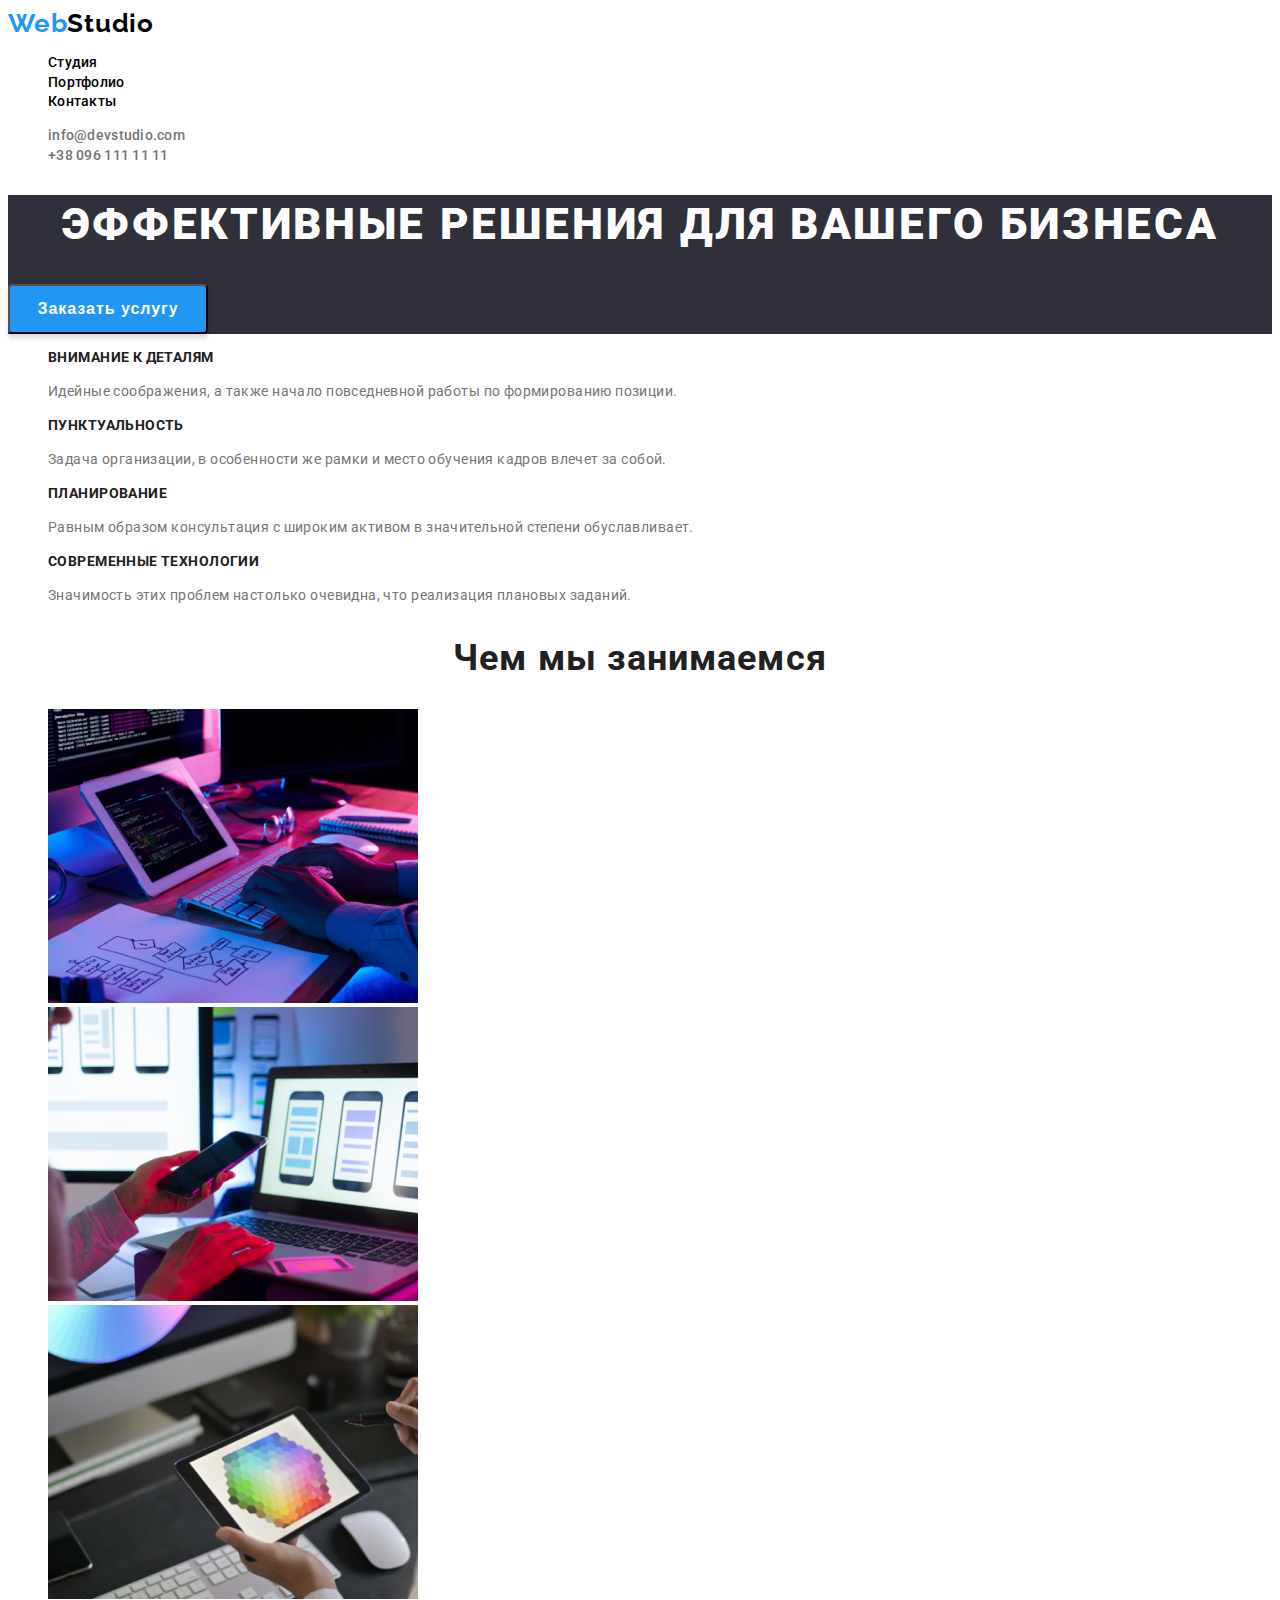
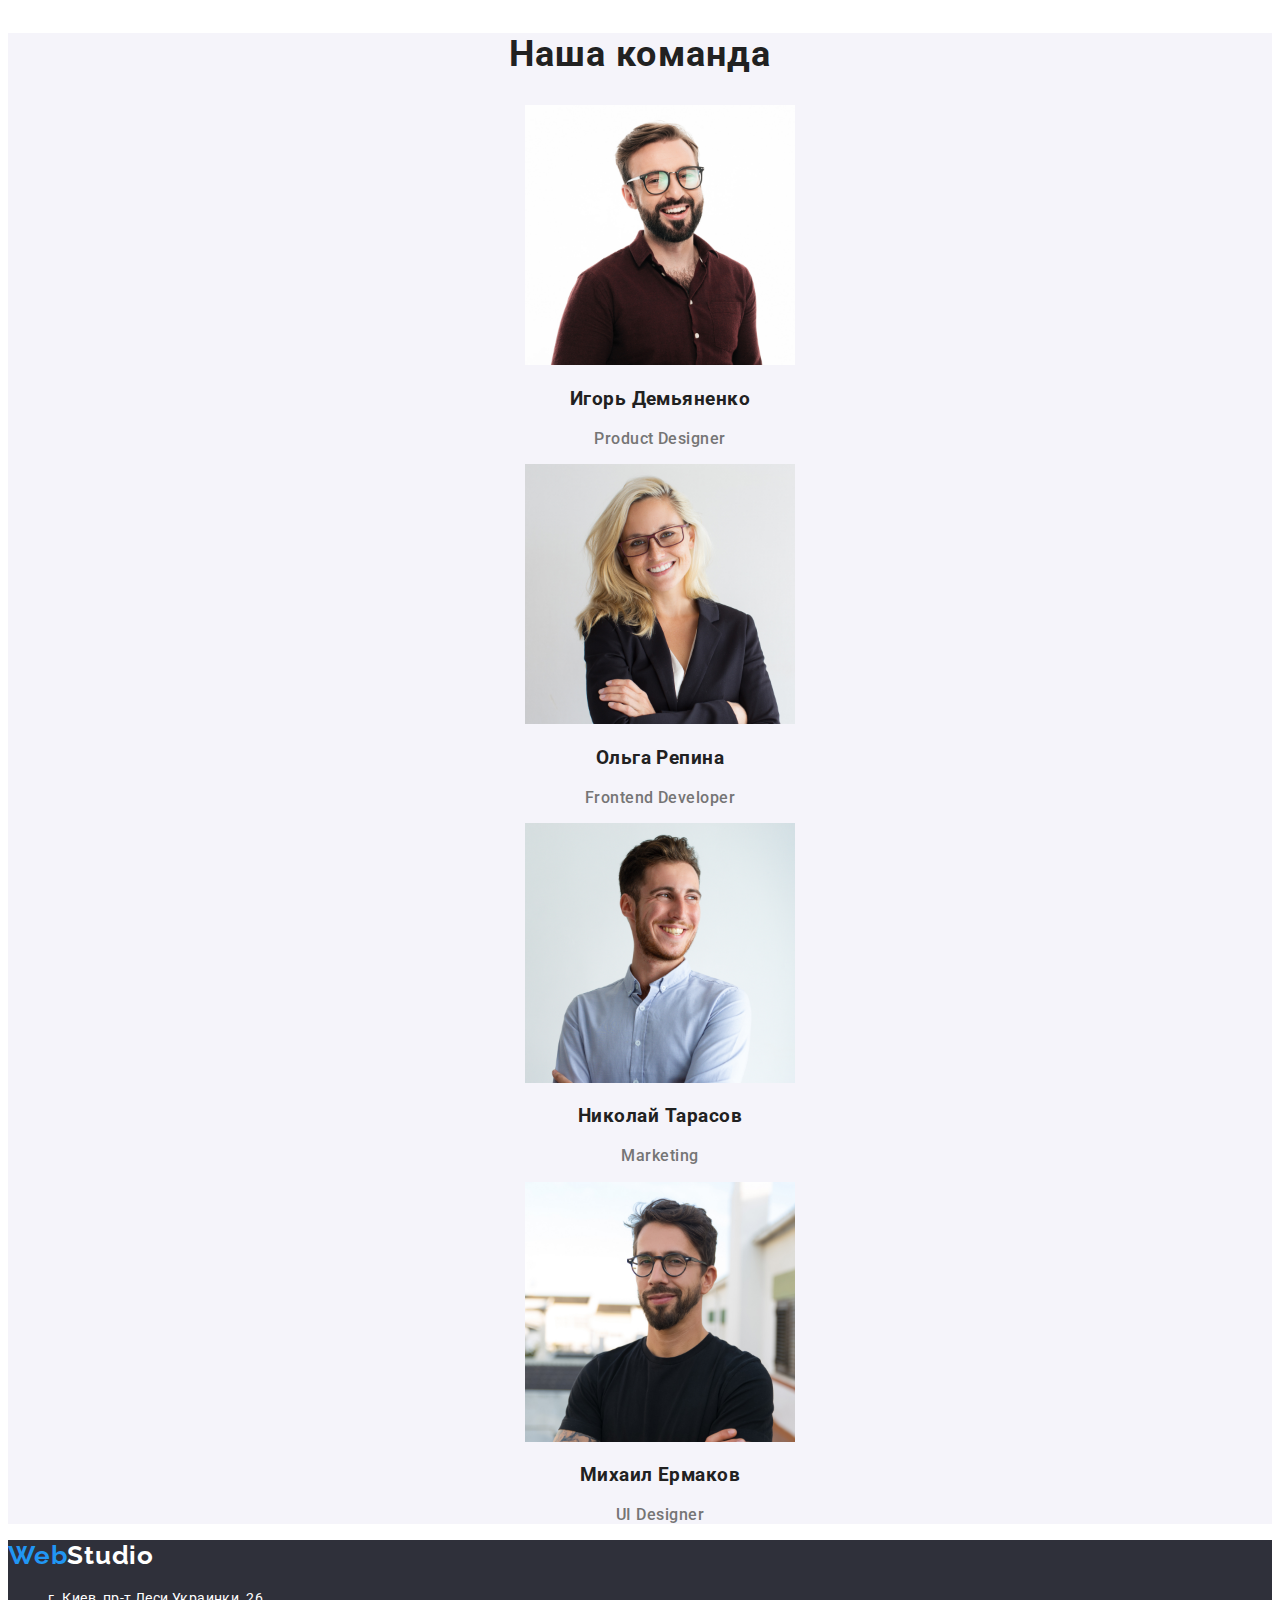
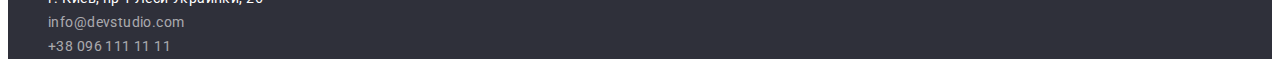
<file: index.html>
<!DOCTYPE html>
<html lang="ru">
  <head>
    <meta charset="UTF-8" />
    <meta http-equiv="X-UA-Compatible" content="IE=edge" />
    <meta name="viewport" content="width=device-width, initial-scale=1.0" />
    <link rel="stylesheet" href="./css/style.css" />
    <title>Студия</title>
  </head>

  <body>
    <header class="page-header">
      <nav class="navigation">
        <a href="#" class="logo">Web<span class="logo-header-color">Studio</span></a>
        <ul class="menu-list">
          <li class="menu-item">
            <a href="#" class="menu-link" rel="noreferrer noopener">Студия</a>
          </li>
          <li class="menu-item">
            <a href="./portfolio.html" class="menu-link" rel="noreferrer noopener">Портфолио</a>
          </li>
          <li class="menu-item">
            <a href="#" class="menu-link" rel="noreferrer noopener" target="_blank">Контакты</a>
          </li>
        </ul>
      </nav>
      <ul class="top-contact-list">
        <li>
          <a class="header-contact-mail" href="mailto:info@devstudio.com">info@devstudio.com</a>
        </li>
        <li><a class="header-contact-number" href="tel:+380961111111">+38 096 111 11 11</a></li>
      </ul>
    </header>
    <main class="content">
      <section class="hero-section">
        <h1 class="hero-title">Эффективные решения для вашего бизнеса</h1>
        <button class="hero-modal-btn curs-poinetr" type="button">Заказать услугу</button>
      </section>
      <section class="about-us-section">
        <h2 class="about-us-title">О нас</h2>
        <ul class="about-list">
          <li class="about-list-item">
            <h3 class="about-list_item-title">Внимание к деталям</h3>
            <p class="about-list_item-text">
              Идейные соображения, а также начало повседневной работы по формированию позиции.
            </p>
          </li>
          <li class="about-list-item">
            <h3 class="about-list_item-title">Пунктуальность</h3>
            <p class="about-list_item-text">
              Задача организации, в особенности же рамки и место обучения кадров влечет за собой.
            </p>
          </li>
          <li class="about-list-item">
            <h3 class="about-list_item-title">Планирование</h3>
            <p class="about-list_item-text">
              Равным образом консультация с широким активом в значительной степени обуславливает.
            </p>
          </li>
          <li class="about-list-item">
            <h3 class="about-list_item-title">Современные технологии</h3>
            <p class="about-list_item-text">
              Значимость этих проблем настолько очевидна, что реализация плановых заданий.
            </p>
          </li>
        </ul>
      </section>
      <section class="we-doing">
        <h2 class="we-doing title2">Чем мы занимаемся</h2>
        <ul class="we-doing-list">
          <li class="we-doing-list-item">
            <img
              class="we-doing-item-img"
              src="./images/img1.jpg"
              width="370"
              height="294"
              alt="Кодування"
            />
          </li>
          <li class="we-doing-list-item">
            <img
              class="we-doing-item-img"
              src="./images/img2.jpg"
              width="370"
              height="294"
              alt="Мобільна версія"
            />
          </li>
          <li class="we-doing-list-item">
            <img
              class="we-doing-item-img"
              src="./images/img3.jpg"
              width="370"
              height="294"
              alt="Графічний дизайн"
            />
          </li>
        </ul>
      </section>
      <section class="team">
        <h2 class="team title2">Наша команда</h2>
        <ul class="team-list">
          <li class="team-list-item">
            <img
              class="team-item-photo"
              src="./images/igor.jpg"
              width="270"
              height="260"
              alt="Фотография Игоря"
            />
            <h3 class="team-item-name">Игорь Демьяненко</h3>
            <p class="team-item-proffesion" lang="en">Product Designer</p>
          </li>
          <li class="team-list-item">
            <img
              class="team-item-photo"
              src="./images/olga.jpg"
              width="270"
              height="260"
              alt="Фотография Ольги"
            />
            <h3 class="team-item-name">Ольга Репина</h3>
            <p class="team-item-proffesion" lang="en">Frontend Developer</p>
          </li>
          <li class="team-list-item">
            <img
              class="team-item-photo"
              src="./images/nikolay.jpg"
              width="270"
              height="260"
              alt="Фотография Николая"
            />
            <h3 class="team-item-name">Николай Тарасов</h3>
            <p class="team-item-proffesion" lang="en">Marketing</p>
          </li>
          <li class="team-list-item">
            <img
              class="team-item-photo"
              src="./images/mihail.jpg"
              width="270"
              height="260"
              alt="Фотография Михаила"
            />
            <h3 class="team-item-name">Михаил Ермаков</h3>
            <p class="team-item-proffesion" lang="en">UI Designer</p>
          </li>
        </ul>
      </section>
    </main>
    <footer class="footer">
      <a class="logo" href="#">Web<span class="logo-footer-color">Studio</span></a>
      <address class="footer-address">
        <ul class="address-list">
          <li class="address-item">
            <a
              class="address-map"
              href="https://goo.gl/maps/EPP5L4yRyJfGBZNx7"
              rel="noreferrer noopener"
              target="_blank"
              >г. Киев, пр-т Леси Украинки, 26</a
            >
          </li>
          <li class="address-item">
            <a class="address-contact-mail" href="mailto:info@devstudio.com">info@devstudio.com</a>
          </li>
          <li class="address-item">
            <a class="address-contact-number" href="tel:+380961111111">+38 096 111 11 11</a>
          </li>
        </ul>
      </address>
    </footer>
  </body>
</html>
</file>
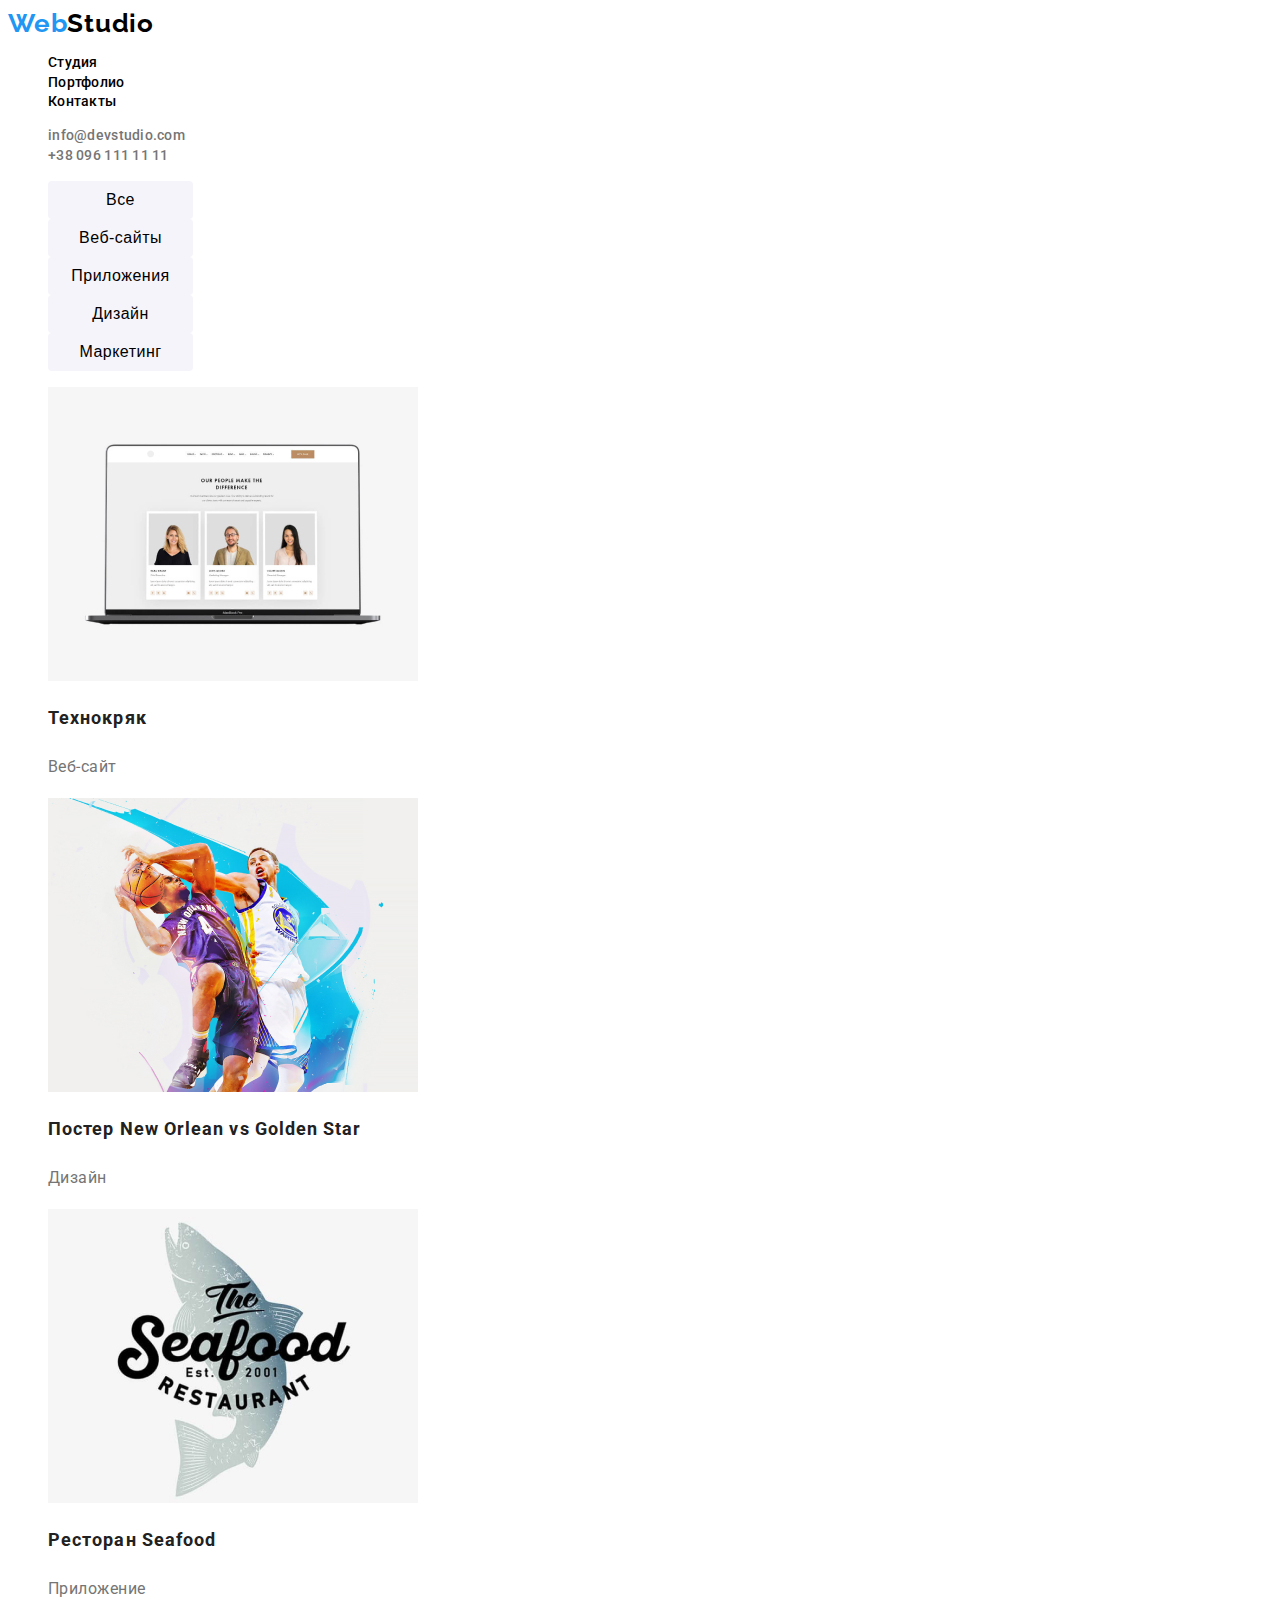
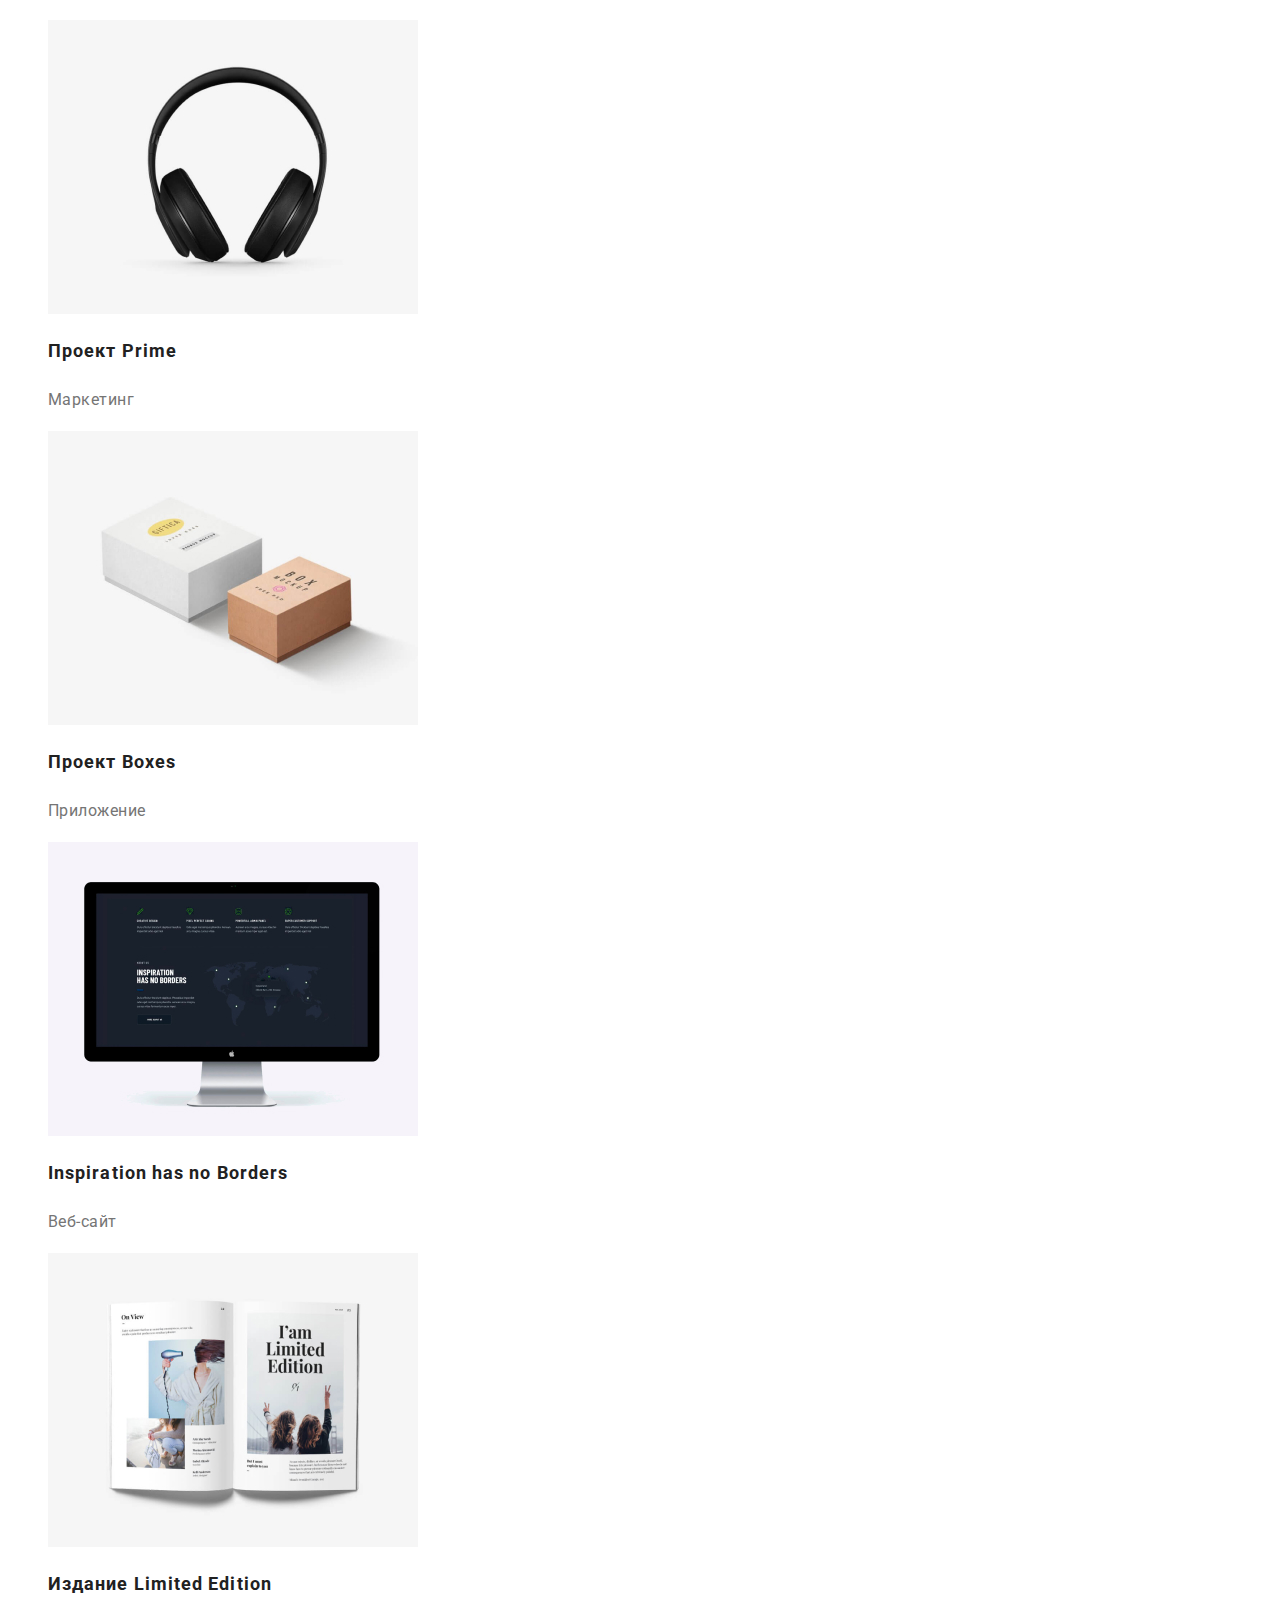
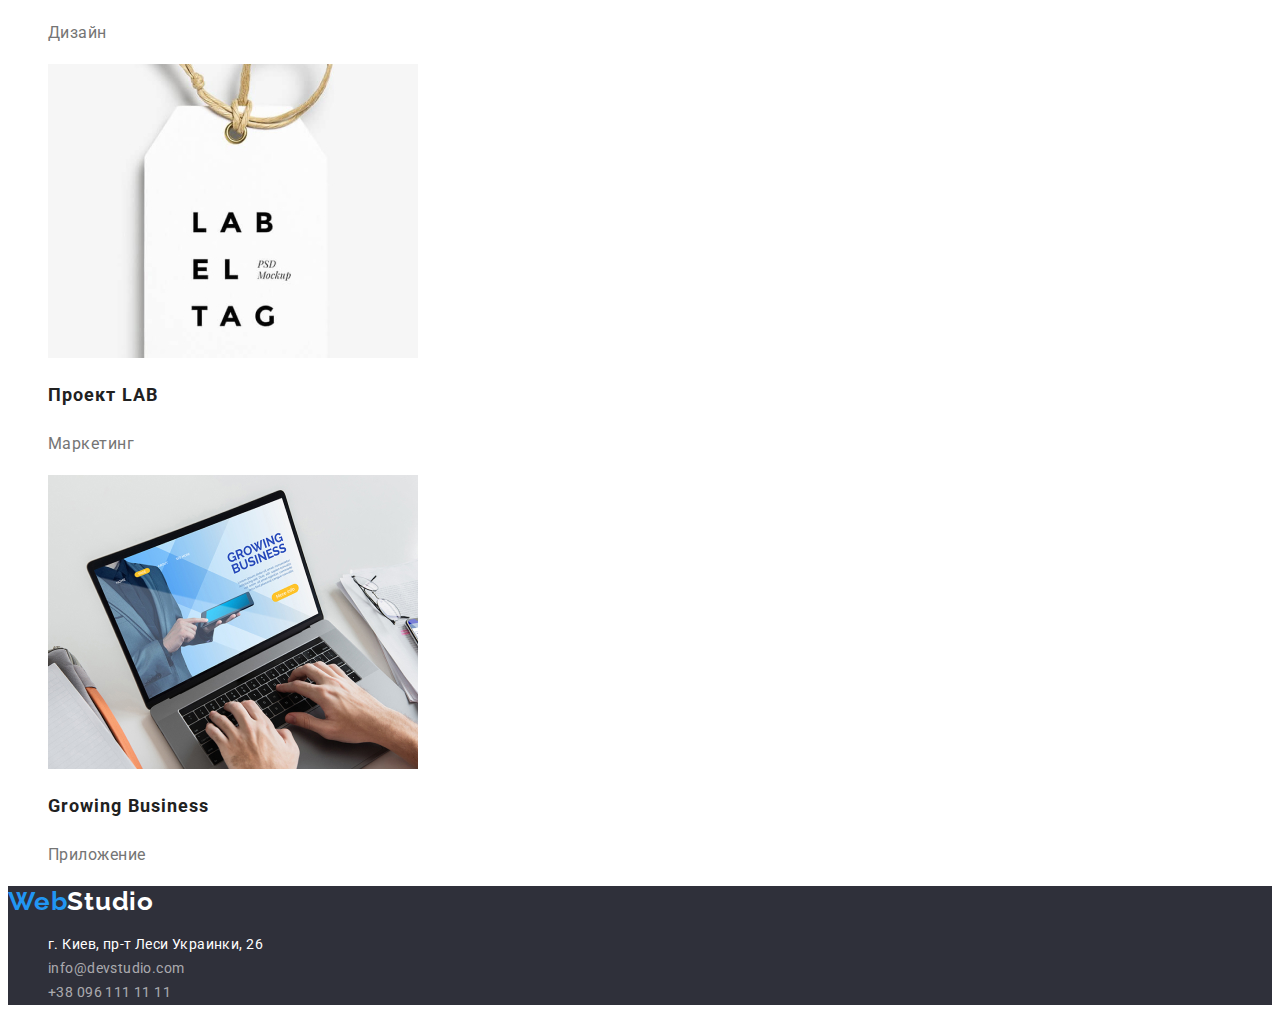
<file: portfolio.html>
<!DOCTYPE html>
<html lang="ru">
  <head>
    <meta charset="UTF-8" />
    <meta http-equiv="X-UA-Compatible" content="IE=edge" />
    <meta name="viewport" content="width=device-width, initial-scale=1.0" />
    <link rel="stylesheet" href="./css/style.css" />
    <title>Студия</title>
  </head>

  <body>
    <header class="page-header">
      <nav class="navigation">
        <a href="#" class="logo">Web<span class="logo-header-color">Studio</span></a>
        <ul class="menu-list">
          <li class="menu-item">
            <a href="./index.html" class="menu-link" rel="noreferrer noopener">Студия</a>
          </li>
          <li class="menu-item">
            <a href="./portfolio.html" class="menu-link" rel="noreferrer noopener">Портфолио</a>
          </li>
          <li class="menu-item">
            <a href="#" class="menu-link" rel="noreferrer noopener" target="_blank">Контакты</a>
          </li>
        </ul>
      </nav>
      <ul class="top-contact-list">
        <li>
          <a class="header-contact-mail" href="mailto:info@devstudio.com">info@devstudio.com</a>
        </li>
        <li><a class="header-contact-number" href="tel:+380961111111">+38 096 111 11 11</a></li>
      </ul>
    </header>
    <main class="content">
      <section class="menu-nav">
        <ul class="menu-nav-list">
          <li class="menu-nav-li">
            <button class="menu-buttons curs-poinetr" type="button">Все</button>
          </li>
          <li class="menu-nav-li">
            <button class="menu-buttons curs-poinetr" type="button">Веб-сайты</button>
          </li>
          <li class="menu-nav-li">
            <button class="menu-buttons curs-poinetr" type="button">Приложения</button>
          </li>
          <li class="menu-nav-li">
            <button class="menu-buttons curs-poinetr" type="button">Дизайн</button>
          </li>
          <li class="menu-nav-li">
            <button class="menu-buttons curs-poinetr" type="button">Маркетинг</button>
          </li>
        </ul>
      </section>
      <section class="portfolio">
        <h1 class="about-us-title">Портфолио</h1>
        <ul class="portfolio-list">
          <li class="portfolio-item">
            <img class="portfolio-item-img" src="./images/simg.jpg" alt="" />
            <h2 class="portfolio-item-title">Технокряк</h2>
            <p class="portfolio-item-p">Веб-сайт</p>
          </li>
          <li class="portfolio-item">
            <img class="portfolio-item-img" src="./images/simg1.jpg" alt="" />
            <h2 class="portfolio-item-title">Постер New Orlean vs Golden Star</h2>
            <p class="portfolio-item-p">Дизайн</p>
          </li>
          <li class="portfolio-item">
            <img class="portfolio-item-img" src="./images/simg2.jpg" alt="" />
            <h2 class="portfolio-item-title">Ресторан Seafood</h2>
            <p class="portfolio-item-p">Приложение</p>
          </li>
          <li class="portfolio-item">
            <img class="portfolio-item-img" src="./images/simg3.jpg" alt="" />
            <h2 class="portfolio-item-title">Проект Prime</h2>
            <p class="portfolio-item-p">Маркетинг</p>
          </li>
          <li class="portfolio-item">
            <img class="portfolio-item-img" src="./images/simg4.jpg" alt="" />
            <h2 class="portfolio-item-title">Проект Boxes</h2>
            <p class="portfolio-item-p">Приложение</p>
          </li>
          <li class="portfolio-item">
            <img class="portfolio-item-img" src="./images/simg5.jpg" alt="" />
            <h2 class="portfolio-item-title">Inspiration has no Borders</h2>
            <p class="portfolio-item-p">Веб-сайт</p>
          </li>
          <li class="portfolio-item">
            <img class="portfolio-item-img" src="./images/simg6.jpg" alt="" />
            <h2 class="portfolio-item-title">Издание Limited Edition</h2>
            <p class="portfolio-item-p">Дизайн</p>
          </li>
          <li class="portfolio-item">
            <img class="portfolio-item-img" src="./images/simg7.jpg" alt="" />
            <h2 class="portfolio-item-title">Проект LAB</h2>
            <p class="portfolio-item-p">Маркетинг</p>
          </li>
          <li class="portfolio-item">
            <img class="portfolio-item-img" src="./images/simg8.jpg" alt="" />
            <h2 class="portfolio-item-title">Growing Business</h2>
            <p class="portfolio-item-p">Приложение</p>
          </li>
        </ul>
      </section>
    </main>
    <footer class="footer">
      <a class="logo" href="#">Web<span class="logo-footer-color">Studio</span></a>
      <address class="footer-address">
        <ul class="address-list">
          <li class="address-item">
            <a
              class="address-map"
              href="https://goo.gl/maps/EPP5L4yRyJfGBZNx7"
              rel="noreferrer noopener"
              target="_blank"
              >г. Киев, пр-т Леси Украинки, 26</a
            >
          </li>
          <li class="address-item">
            <a class="address-contact-mail" href="mailto:info@devstudio.com">info@devstudio.com</a>
          </li>
          <li class="address-item">
            <a class="address-contact-number" href="tel:+380961111111">+38 096 111 11 11</a>
          </li>
        </ul>
      </address>
    </footer>
  </body>
</html>
</file>
<file: css/style.css>
@import url('https://fonts.googleapis.com/css2?family=Raleway:wght@700&family=Roboto:wght@400;500;700;900&display=swap');
/*
    font-family: 'Raleway', sans-serif;
    font-family: 'Roboto', sans-serif;
 */
:root{
    --body-color: #212121;
    --bg-color-hero-and-footer: #2F303A;
    --bg-color-team: #F5F4FA;
    --color-a-hover: #2196F3;
    --color-menu-list: #000;
    --color-cintacts-info: #757575;
    --hero-title-color: #FFF;
    --color-hero-btn: #2196F3;
    --color-hero-btn-text: #FFF;
    --text-title-color: #212121;
    --text-p-color: #757575;
    --logo-color: #2196F3;
    --logo-header-color: #000;
    --footer-color: #FFF;
    --footer-map-color-text: #FFF;
    --footer-contact-text-color: rgba(255, 255, 255, 0.6);
    /* portfolio */
    --portf-btn-color: #F5F4FA;
    --portf-btn-color-hover: #2196F3;
    --portf-btn-text-color-hover: #FFF;
    --portf-title-color: #212121;;
    --portf-p-text-color: #757575;;
} 

body{
    font-family: 'Roboto', Arial, "Helvetica Neue", Helvetica, sans-serif;
    color: var(--body-color);
}

.curs-poinetr{
    cursor: pointer;
}
/* ------------------------------------------------- */
.page-header {
    font-weight: 500;
    font-size: 14px;
    line-height: 1.4;
    letter-spacing: 0.02em;
}
.navigation {
    
}
.logo {
    font-family: 'Raleway', sans-serif;
    font-weight: 700;
    font-size: 26px;
    line-height: 1.2;
    letter-spacing: 0.03em;
    color: var(--logo-color);
    text-decoration: none;
    
}
.logo-header-color {
    color: var(--color-menu-list);
}
.menu-list {
    list-style: none;
}
.menu-item {
}
a.menu-link {
    text-decoration: none;
    color: var(--color-menu-list);
}
.menu-link:hover,
.menu-link:focus {
    color: var(--color-a-hover);
}
.top-contact-list{
    list-style: none;
}
.top-contact-list a{
    text-decoration: none;
    color: var(--color-cintacts-info);
}
.top-contact-list a:hover,
.top-contact-list a:focus
{
    color: var(--color-a-hover);
}
.header-contact-mail {
}
.header-contact-number {
}
/* ------------------------------------------------- */
.content {
}
/* ------------------------------------------------- */
.hero-section {
    background: var(--bg-color-hero-and-footer);
}
.hero-title {
    font-weight: 900;
    font-size: 44px;
    line-height: 1.36;
    text-align: center;
    letter-spacing: 0.06em;
    text-transform: uppercase;
    color: var(--hero-title-color);
}
.hero-modal-btn {
    width: 200px;
    height: 50px;
    background: var(--color-hero-btn);
    box-shadow: 0px 4px 4px rgba(0, 0, 0, 0.15);
    border-radius: 4px;
    font-weight: 700;
    font-size: 16px;
    line-height: 1.88;
    text-align: center;
    letter-spacing: 0.06em;
    color: var(--color-hero-btn-text);
}
/* ------------------------------------------------- */
.about-us-section {
}
.about-us-title {
    display: none;
}
.about-list {
    list-style: none;
}
.about-list-item {
}
.about-list_item-title {
    color: var(--text-title-color);
    font-weight: 700;
    font-size: 14px;
    line-height: 1.14;
    letter-spacing: 0.03em;
    text-transform: uppercase;
}
.about-list_item-text {
    font-size: 14px;
    line-height: 1.71;
    letter-spacing: 0.03em;
    color: var(--text-p-color);
}
/* ------------------------------------------------- */
.we-doing {
}
/* _________________ */
.title2 {
    color: var(--text-title-color);
    font-weight: 700;
    font-size: 36px;
    line-height: 1.17;
    text-align: center;
    letter-spacing: 0.03em;
}
/* _________________ */
.we-doing-list {
    list-style: none;
}
.we-doing-list-item {
}
.we-doing-item-img {
    width: 370px;
    height: 294px;
}
/* ------------------------------------------------- */
.team {
    background: var(--bg-color-team);
}
.team-list {
    list-style: none;
}
.team-list-item {
    font-weight: 500;
    font-size: 16px;
    line-height: 1.19;
    text-align: center;
    letter-spacing: 0.03em;
}
.team-item-photo {
    width: 270px;
    height: 260px;
}
.team-item-name {
    color: var(--text-title-color);
}
.team-item-proffesion {
    color: var(--text-p-color);
}
/* ------------------------------------------------- */
.footer {
    background: var(--bg-color-hero-and-footer);
}
.logo-footer-color {
    color: var(--footer-color);
}
.footer-address {
}
.address-list {
    list-style: none;
}
.address-item{
    font-size: 14px;
    line-height: 1.71;
    letter-spacing: 0.03em;
    font-style: normal;
    
}
.address-item a{
    text-decoration: none;
}
.address-map {
    color: var(--footer-map-color-text);
}
.address-contact-mail {
    color: var(--footer-contact-text-color);
}
.address-contact-number {
    color: var(--footer-contact-text-color);
}
.address-item a:hover {
    color: var(--color-a-hover);
}
/* _________portfolio________________ */
.menu-nav {
}
.menu-nav-list {
}
.menu-nav-li {
    list-style: none;
}
.menu-buttons {
    font-weight: 500;
    font-size: 16px;
    line-height: 1.62;
    text-align: center;
    letter-spacing: 0.03em;
    width: 145px;
    height: 38px;
    background: var(--portf-btn-color);
    border: 0;
    border-radius: 4px;
}
.menu-buttons:hover{
    background: var(--portf-btn-color-hover);
    box-shadow: 0px 3px 1px rgba(0, 0, 0, 0.1), 0px 1px 2px rgba(0, 0, 0, 0.08), 0px 2px 2px rgba(0, 0, 0, 0.12);
    border-radius: 4px;
    font-weight: 500;
    font-size: 16px;
    line-height: 1.62;
    text-align: center;
    letter-spacing: 0.03em;
    color: var(--portf-btn-text-color-hover);
}

.portfolio {
}
.about-us-title {
}
.portfolio-list {
    list-style: none;
}
.portfolio-item {
}
.portfolio-item-img {
    width: 370px;
    height: 294px;
}
.portfolio-item-title {
    font-weight: 700;
    font-size: 18px;
    line-height: 2;
    letter-spacing: 0.06em;
    color: var(--portf-title-color);
}
.portfolio-item-p {
    font-size: 16px;
    line-height: 1.88;
    letter-spacing: 0.03em;
    color: var(--portf-p-text-color);
}
</file>
